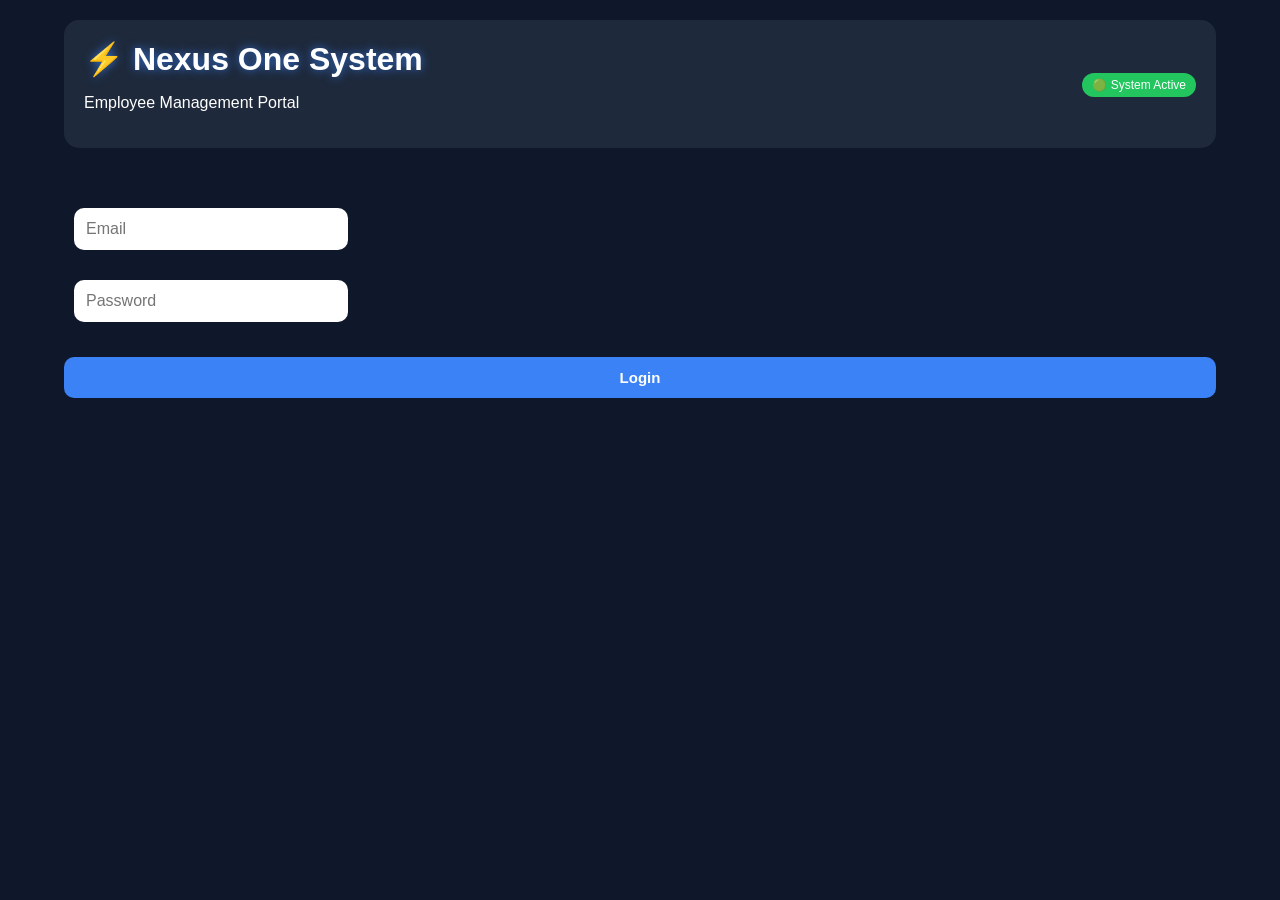
<file: index.html>
<!DOCTYPE html>
<html lang="en">
<head>
    <meta charset="UTF-8">
    <meta name="viewport" content="width=device-width, initial-scale=1.0">
    <title>Nexus One Login</title>
    <link rel="stylesheet" href="style.css">
</head>

<body>

<div class="dashboard-container">

    <!-- HEADER -->
    <header class="header">

        <div>
            <h1>⚡ Nexus One System</h1>
            <p>Employee Management Portal</p>
        </div>

        <div class="header-actions">

            <span id="statusBadge">🟢 System Active</span>

        </div>

    </header>

    <!-- LOGIN BOX -->
    <div class="form-box" style="margin-top:50px; flex-direction:column;">

        <input type="text" id="email" placeholder="Email">

        <input type="password" id="password" placeholder="Password">

        <button onclick="login()">Login</button>

        <p id="message" style="color:red;"></p>

    </div>

</div>

<script src="app.js"></script>

</body>
</html>
</file>
<file: style.css>
h1{
    text-shadow:0 0 10px rgba(59,130,246,0.8);
}
body{
    margin:0;
    padding:0;
    background:linear-gradient(135deg,#0f172a,#1e293b,#334155);
    font-family:Arial;
    color:white;
    min-height:100vh;
    animation:fadeIn 1s ease;
}
.login-box{
    background:#1e293b;
    padding:40px;
    width:320px;
    border-radius:15px;
    text-align:center;
    box-shadow:0 0 20px rgba(0,0,0,0.5);
}

input{
    width:100%;
    padding:12px;
    margin-top:15px;
    border:none;
    border-radius:8px;
    font-size:16px;
}

button{
    padding:12px 20px;
    margin-top:15px;
    border:none;
    border-radius:10px;
    background:linear-gradient(135deg,#3b82f6,#2563eb);
    color:white;
    cursor:pointer;
    transition:0.3s;
    font-size:15px;
    font-weight:bold;
}

button:hover{
    transform:scale(1.05);
    opacity:0.9;
}

#message{
    margin-top:15px;
}
.dashboard{
    width:90%;
    margin:auto;
    text-align:center;
}

.cards{
    display:flex;
    gap:20px;
    justify-content:center;
    margin-top:40px;
    flex-wrap:wrap;
}

.card{
    background:rgba(30,41,59,0.9);
    padding:30px;
    width:200px;
    border-radius:20px;
    backdrop-filter:blur(10px);
    box-shadow:0 8px 20px rgba(0,0,0,0.3);
    transition:0.3s;
}
.card:hover{
    transform:translateY(-10px) scale(1.03);
}
.form-box{
    margin-top:40px;
}

.form-box input{
    width:250px;
    margin:10px;
}

table{
    width:80%;
    margin:auto;
    margin-top:40px;
    border-collapse:collapse;
    background:rgba(30,41,59,0.9);
    border-radius:15px;
    overflow:hidden;
    box-shadow:0 8px 20px rgba(0,0,0,0.3);
}

th, td{
    padding:15px;
    border:1px solid #334155;
}

th{
    background:#3b82f6;
}

.delete-btn{
    background:red;
    color:white;
    border:none;
    padding:8px 12px;
    border-radius:6px;
    cursor:pointer;
}
#search{
    width:300px;
    padding:12px;
    margin-top:30px;
    border:none;
    border-radius:8px;
}
.light-mode{
    background:white;
    color:black;
}

.light-mode .card,
.light-mode table,
.light-mode .login-box{
    background:#e2e8f0;
    color:black;
}

#darkBtn{
    padding:10px 20px;
    border:none;
    border-radius:8px;
    cursor:pointer;
    margin-top:20px;
}
@media(max-width:768px){

    .cards{
        flex-direction:column;
        align-items:center;
    }

    table{
        width:100%;
    }

    .form-box input{
        width:90%;
    }

    #search{
        width:90%;
    }

}
.chart-container{
    width:80%;
    margin:auto;
    margin-top:40px;
}

.bar{
    height:40px;
    background:#3b82f6;
    width:70%;
    color:white;
    display:flex;
    align-items:center;
    padding-left:10px;
    border-radius:8px;
}
@keyframes fadeIn{

    from{
        opacity:0;
        transform:translateY(20px);
    }

    to{
        opacity:1;
        transform:translateY(0);
    }

}
.top-bar{
    display:flex;
    justify-content:space-between;
    align-items:center;
    width:90%;
    margin:auto;
    flex-wrap:wrap;
}

.top-buttons button{
    margin:5px;
}
.top-bar{
    width:90%;
    margin:auto;
    display:flex;
    justify-content:space-between;
    align-items:center;
    padding:10px 0;
}

.top-buttons button{
    margin-left:10px;
}
#statusBadge{
    background:#22c55e;
    padding:5px 10px;
    border-radius:20px;
    font-size:12px;
}
body{
    margin:0;
    font-family:Arial;
    background:#0f172a;
    color:white;
}

/* MAIN CONTAINER */
.dashboard-container{
    width:90%;
    margin:auto;
    padding:20px;
}

/* HEADER */
.header{
    display:flex;
    justify-content:space-between;
    align-items:center;
    padding:20px;
    background:#1e293b;
    border-radius:15px;
}

.header h1{
    margin:0;
}

.header-actions button{
    margin-left:8px;
    padding:8px 12px;
    border:none;
    border-radius:8px;
    cursor:pointer;
}

/* STATUS BADGE */
#statusBadge{
    background:#22c55e;
    padding:5px 10px;
    border-radius:20px;
    font-size:12px;
}

/* STATS */
.stats{
    display:grid;
    grid-template-columns:repeat(3,1fr);
    gap:15px;
    margin-top:20px;
}

.stat-card{
    background:#1e293b;
    padding:20px;
    border-radius:15px;
    text-align:center;
    transition:0.3s;
}

.stat-card:hover{
    transform:translateY(-5px);
}

/* INPUT */
input{
    width:100%;
    padding:12px;
    margin-top:20px;
    border:none;
    border-radius:10px;
}

/* FORM */
.form-box{
    display:flex;
    gap:10px;
    margin-top:20px;
}

.form-box input{
    flex:1;
}

/* BUTTON */
button{
    background:#3b82f6;
    color:white;
    transition:0.3s;
}

button:hover{
    transform:scale(1.05);
}

/* TABLE */
table{
    width:100%;
    margin-top:20px;
    background:#1e293b;
    border-radius:10px;
    overflow:hidden;
}

th, td{
    padding:12px;
    text-align:center;
}
</file>
